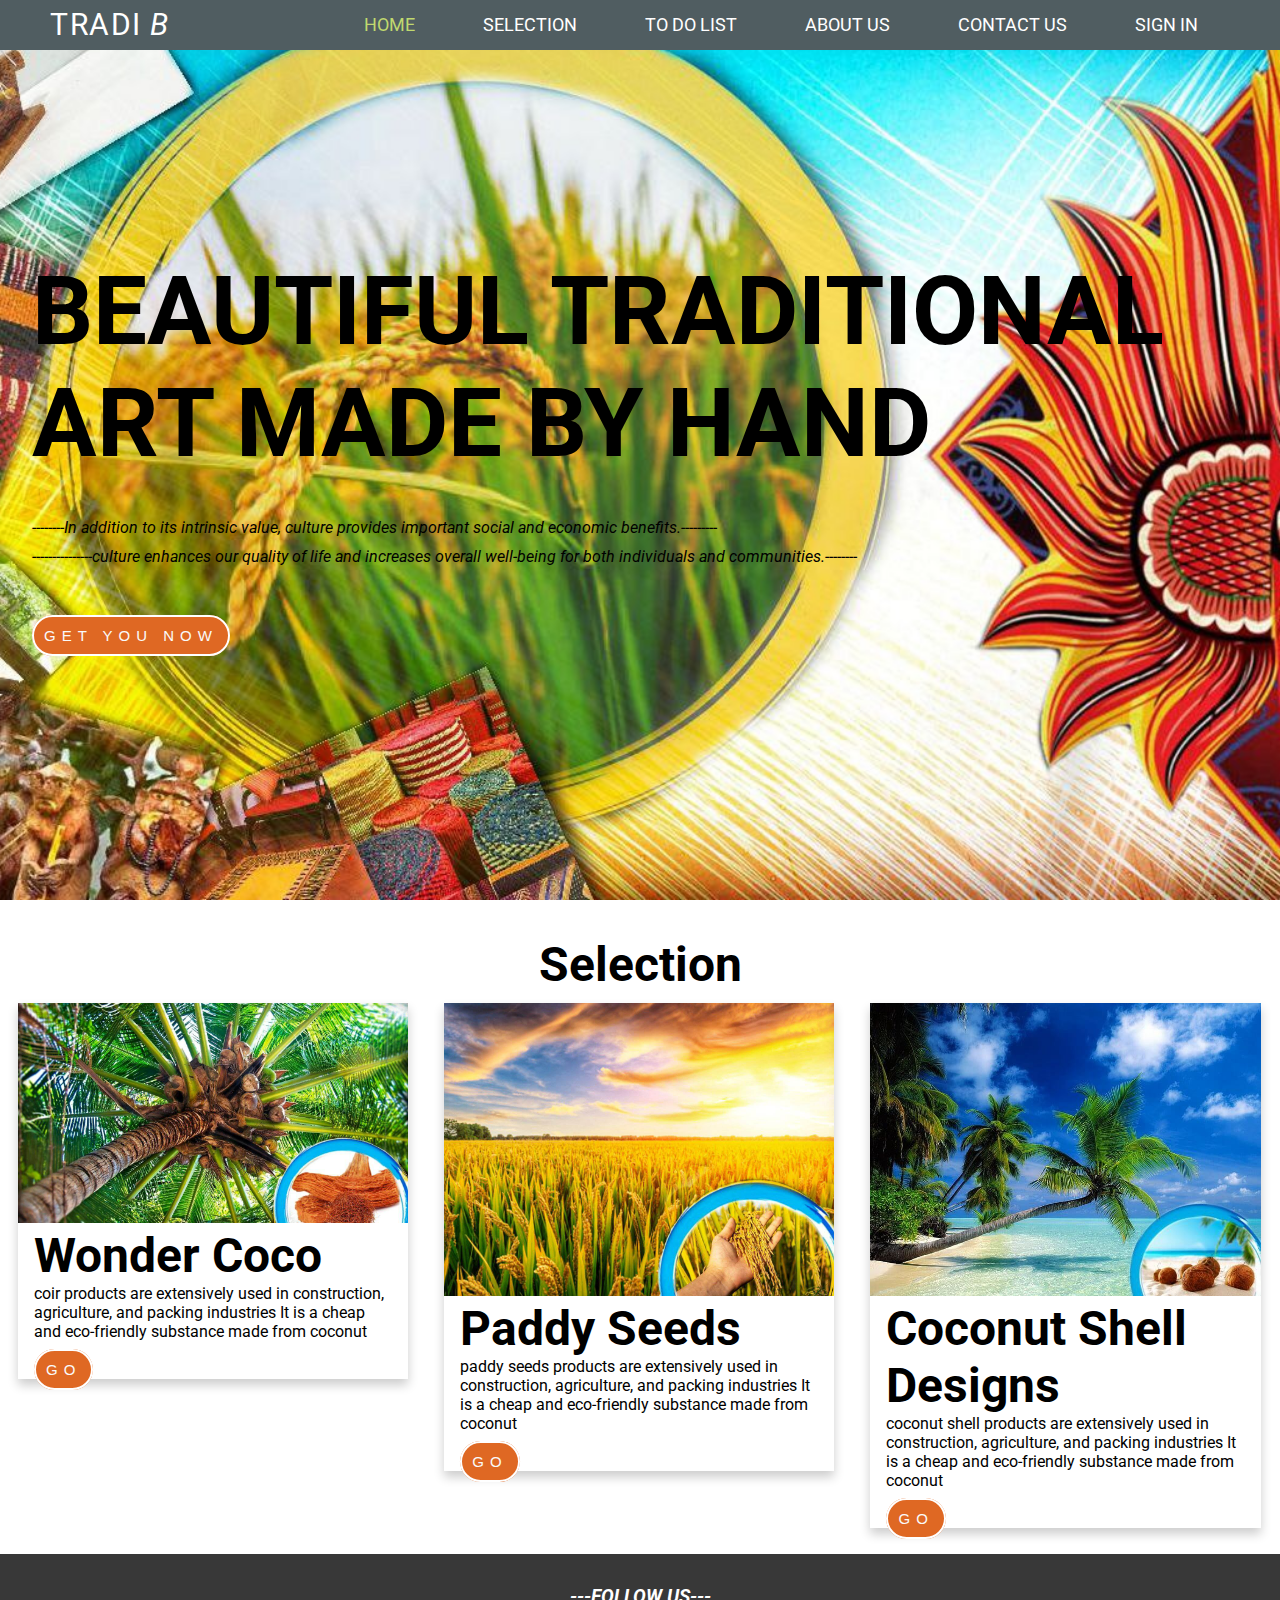
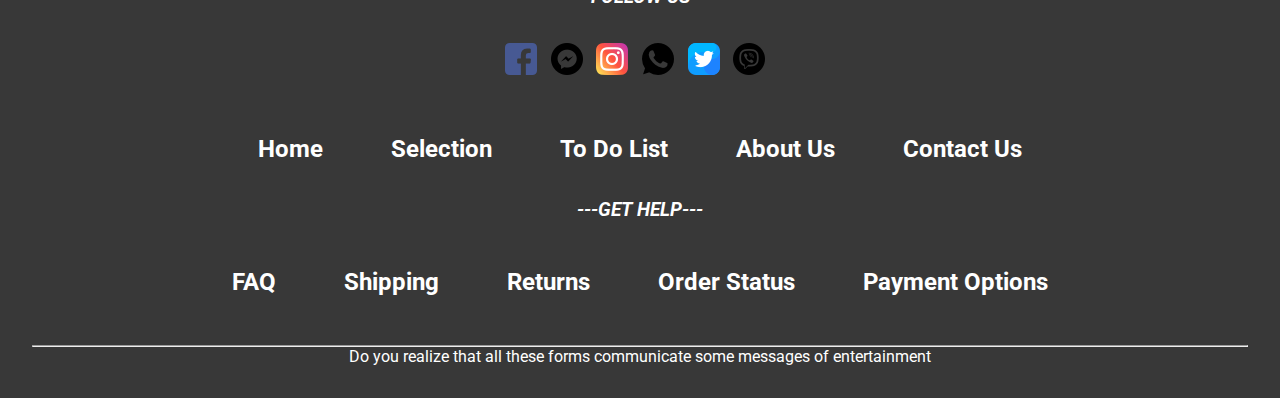
<file: index.html>
<!DOCTYPE html>
<html lang="en">
<head>
    <meta charset="UTF-8">
    <meta http-equiv="X-UA-Compatible" content="IE=edge">
    <meta name="viewport" content="width=device-width, initial-scale=1.0">
    <title>mini project</title>
    <link rel="stylesheet" href="style.css">

    
</head>
<body>
    <nav>
        <div class="logo">
            <P>TRADI  <i>B</i></P>
        </div>
        <ul>
            <li><a href="" class="active">home</a></li>
            <li><a href="">selection</a></li>
            <li><a href="">To Do List</a></li>
            <li><a href="about us.html">about us</a></li>
            <li><a href="contact.html">contact us</a></li>
            <li><a href="sign up.html">Sign in</a></li>
        </ul>
    </nav>
    
    <section class="home" id="home">
        <div class="content">
            <h3 class="he" id="he">Beautiful Traditional Art Made By Hand</h3>
            <br>
            <p class="pp"> <b> <i>--------In addition to its intrinsic value, culture provides important social and economic benefits.---------<br>  ---------------culture enhances our quality of life and increases overall well-being for both individuals and communities.--------</i></b></p>
            <br> <br>
            <a href="#" class="btn"> get you now  </a>
            </div>
            
    </section>
    <!--selection section star

    
    <section class="selection" id="selection">
        <h1 class="heading" id="heading"> <span>selection</span>your</h1>
        <div class="row">
            <div class="image">
                <img src="paddy seeds.jpg" alt="" width="200px" height="200px">
            </div>
            <div class="content"></div>
            <h2>ghjfyhtfvjhfggcdfghfg</h2>
            <p>hyugyugttffyfftyftrgffgttftefgftgtyfgetrftffgyfrtfttftftyftvbtfvtvtyfbctfevtfvttftfbetye</p>
            <p>gyfgtfbvtyfgbrfygrtfuybrvrvbygfyrfgyu</p>
            <a href="#" class="btn">lear more</a>-->
        </div>
<!--selection
        <div class="about-section">
            <h1>About Us Page</h1>
            <p>Some text about who we are and what we do.</p>
            <p>Resize the browser window to see that this page is responsive by the way.</p>
          </div> -->
          <br>
          <br>
          
          <h2 style="text-align:center">Selection</h2>
          <div class="row">
            <div class="column">
              <div class="card">
                <img src="wonder.jpg" alt="coconut coir designs" style="width:100%">
                <div class="container">
                  <h2>Wonder Coco</h2>
                  <!--<p class="title">CEO & Founder</p>-->
                  <p>coir products are extensively used in construction, agriculture, and packing industries It is a cheap and eco-friendly substance made from coconut</p>
                  <!--<p>jane@example.com</p>-->
                  <br>
                  <a href="wonder coco.html" class="btn"> Go </a>
                </div>
              </div>
            </div>
          
            <div class="column">
              <div class="card">
                <img src="paddy seeds.jpg" alt="paddy seeds" style="width:100%">
                <div class="container">
                  <h2>Paddy Seeds</h2>
                  <!--<p class="title">Art Director</p>-->
                  <p>paddy seeds products are extensively used in construction, agriculture, and packing industries It is a cheap and eco-friendly substance made from coconut</p>
                 <!-- <p>mike@example.com</p>-->
                 <br>
                 <a href="paddy.html" class="btn"> Go </a>
                </div>
              </div>
            </div>
          
            <div class="column">
              <div class="card">
                <img src="coconut shell designs.jpg" alt="coconut shell designs" style="width:100%">
                <div class="container">
                  <h2>Coconut Shell Designs</h2>
                   <!--<p class="title">Designer</p>-->
                  <p>coconut shell products are extensively used in construction, agriculture, and packing industries It is a cheap and eco-friendly substance made from coconut</p>
                   <!--<p>john@example.com</p>-->
                   <br>
                   <a href="Coconut shell.html" class="btn"> Go </a>
                </div>
              </div>
            </div>
          </div>

        <!-- footer section starts  -->

<section class="footer">
       <h3 style="color: white;"><i>---FOLLOW US---</i></h3>
  <div class="share">
      <img src="face1.png" alt=""><a href="#" ></a>
      <img src="mes.png" alt=""><a href="#" ></a>
      <img src="ins.png" alt=""><a href="#" ></a> 
      <img src="wha.png" alt=""><a href="#" ></a>
      <img src="twi.png" alt=""><a href="#" ></a>
      <img src="vib.png" alt=""><a href="#" ></a>
  </div>

  <div class="links">
     <b> <a href="index.html">Home</a>
      <a href="index.html">Selection</a>
      <a href="#">To Do List</a>
      <a href="about us.html">About Us</a>
      <a href="contact.html">Contact Us</a> </b>
      
      
  </div>
  <br> <h3 style="color: white;"><i>---GET HELP---</i></h3>

  <div class="links1">
      <b><a href="#">FAQ</a>
      <a href="#">Shipping</a>
      <a href="#">Returns</a>
      <a href="#">Order Status</a>
      <a href="#">Payment Options</a></b>
      
      
  </div>
  <hr>
  
  <p style="color: white;">Do you realize that all these forms communicate some messages of entertainment
  </p>
  
  <!--<div class="credit">created by <span>mr. web designer</span> | all rights reserved</div>-->


</section>

<!--footer section ends --> 


          
        
</body>
</html>
</file>
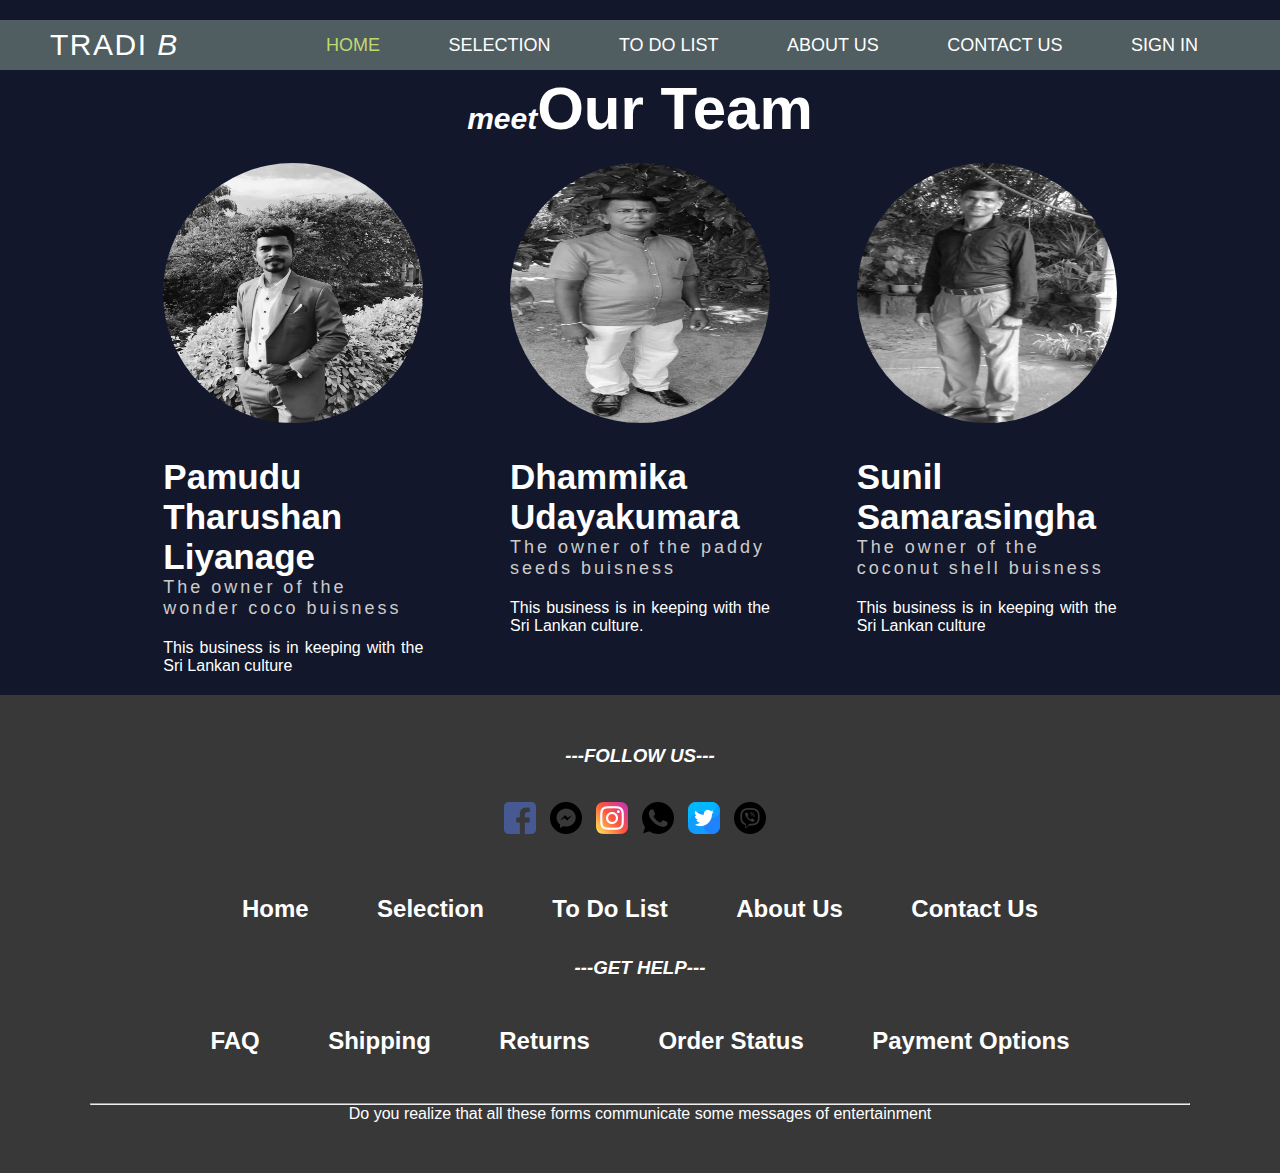
<file: about us.html>
<!DOCTYPE html>
<html lang="en">
<head>
    <meta charset="UTF-8">
    <meta http-equiv="X-UA-Compatible" content="IE=edge">
    <meta name="viewport" content="width=device-width, initial-scale=1.0">
    <title>about us</title>
    <link rel="stylesheet" href="about.css">
</head>
<body>
  <nav>
    <div class="logo">
        <P>TRADI  <i>B</i></P>
    </div>
    <ul>
        <li><a href="index.html" class="active">home</a></li>
        <li><a href="index.html">selection</a></li>
        <li><a href="">To Do List</a></li>
        <li><a href="about us.html">about us</a></li>
        <li><a href="contact.html">contact us</a></li>
        <li><a href="sign in.html">sign in</a></li>
    </ul>
</nav>
    <div class="container">
      <br><br><br>
        <h1 class="heading"><span>meet</span>Our Team</h1>
    
        <div class="profiles">
          <div class="profile">
            <img src="w1.jpg" class="profile-img">
    
            <h3 class="user-name">Pamudu Tharushan Liyanage</h3>
            <h5>The owner of the wonder coco buisness</h5>
            <p>This business is in keeping with the Sri Lankan culture</p>
          </div>
          <div class="profile">
            <img src="p1.jpeg" class="profile-img">
    
            <h3 class="user-name">Dhammika Udayakumara</h3>
            <h5>The owner of the paddy seeds buisness</h5>
            <p>This business is in keeping with the Sri Lankan culture.</p>
          </div>
          <div class="profile">
            <img src="s1.jpg" class="profile-img">
    
            <h3 class="user-name">Sunil Samarasingha</h3>
            <h5>The owner of the coconut shell buisness</h5>
            <p>This business is in keeping with the Sri Lankan culture</p>
          </div>
        </div>
      </div>

      <!-- footer section starts  -->

<section class="footer">
    <br>
    <h3 style="color: white;"><i>---FOLLOW US---</i></h3>
<div class="share">
   <img src="face1.png" alt=""><a href="#" ></a>
   <img src="mes.png" alt=""><a href="#" ></a>
   <img src="ins.png" alt=""><a href="#" ></a> 
   <img src="wha.png" alt=""><a href="#" ></a>
   <img src="twi.png" alt=""><a href="#" ></a>
   <img src="vib.png" alt=""><a href="#" ></a>
</div>

<div class="links">
  <b> <a href="#">Home</a>
   <a href="#">Selection</a>
   <a href="#">To Do List</a>
   <a href="#">About Us</a>
   <a href="contact.html">Contact Us</a> </b>
   
   
</div>
<br> <h3 style="color: white;"><i>---GET HELP---</i></h3>

<div class="links1">
   <b><a href="#">FAQ</a>
   <a href="#">Shipping</a>
   <a href="#">Returns</a>
   <a href="#">Order Status</a>
   <a href="#">Payment Options</a></b>
   
   
</div>
<hr>

<p style="color: white;">Do you realize that all these forms communicate some messages of entertainment
</p>
<br>

<!--<div class="credit">created by <span>mr. web designer</span> | all rights reserved</div>-->


</section>

<!--footer section ends --> 
</body>
</html>
</file>
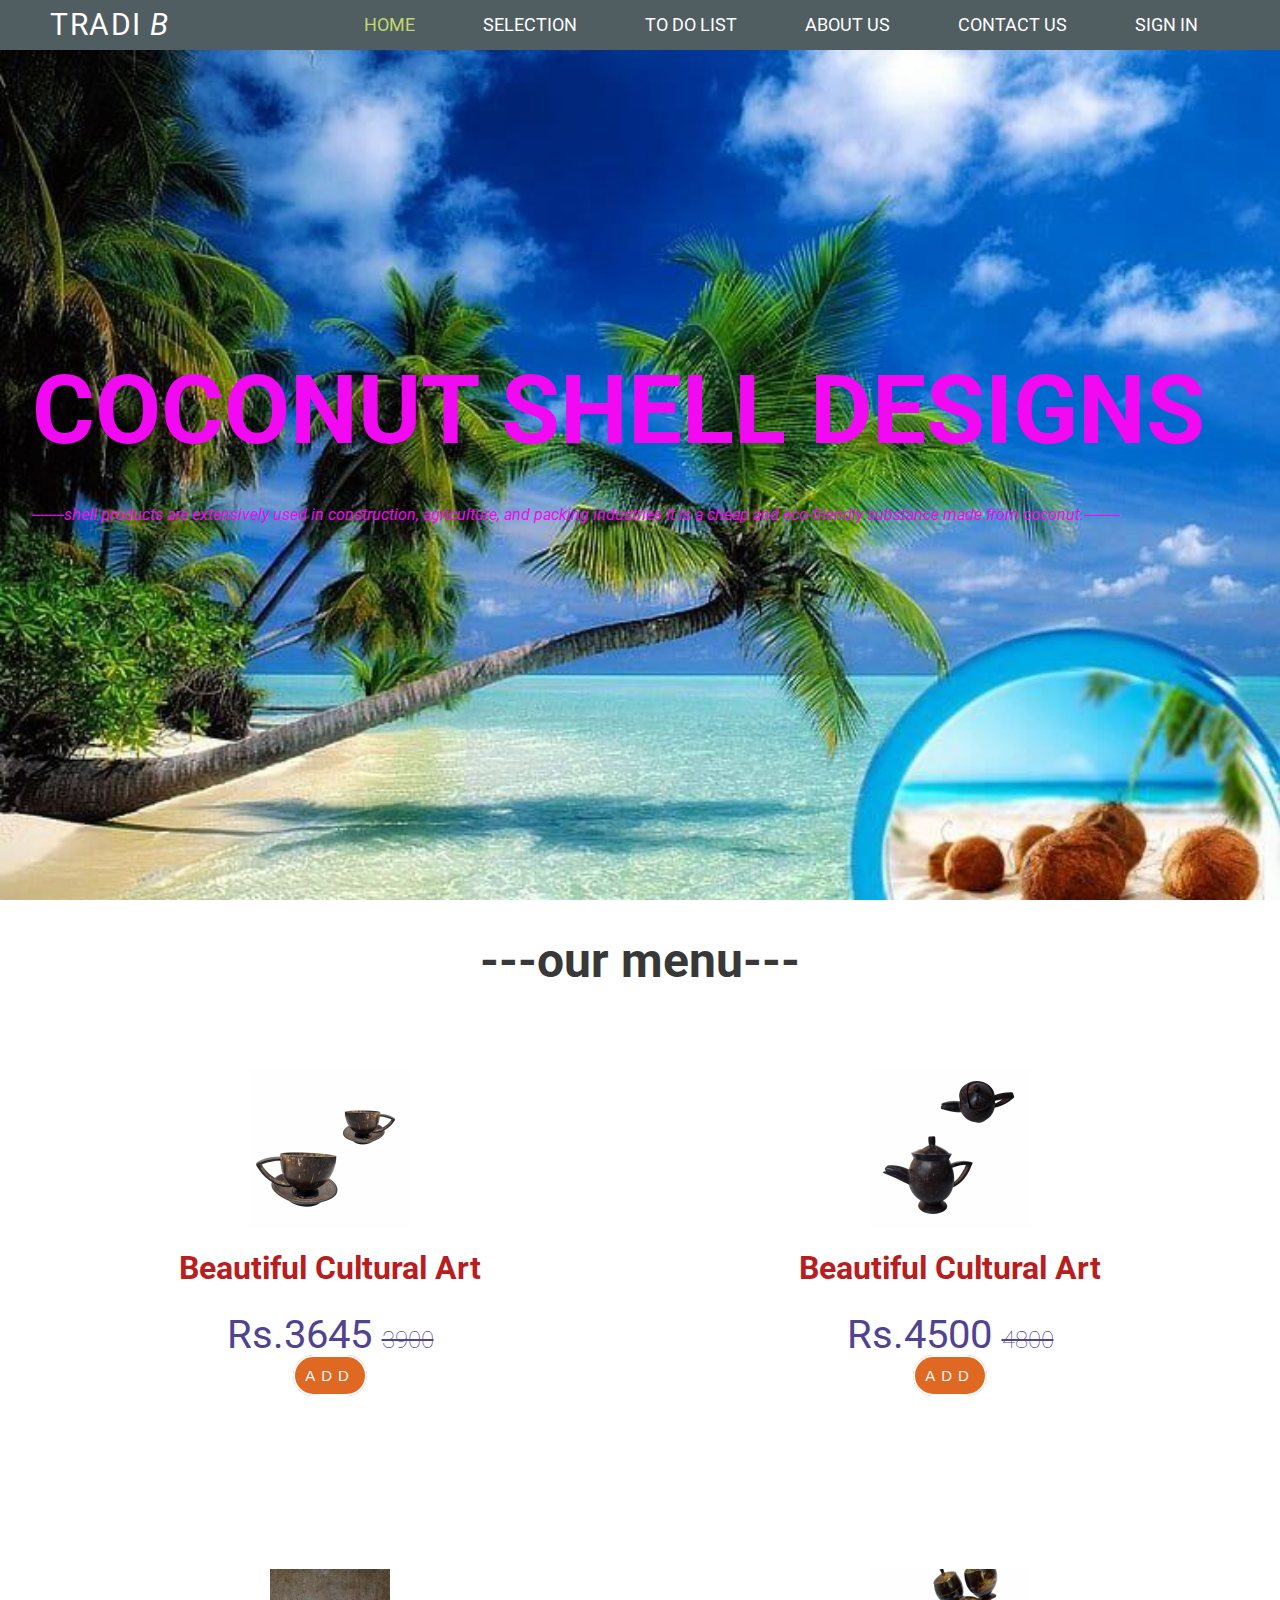
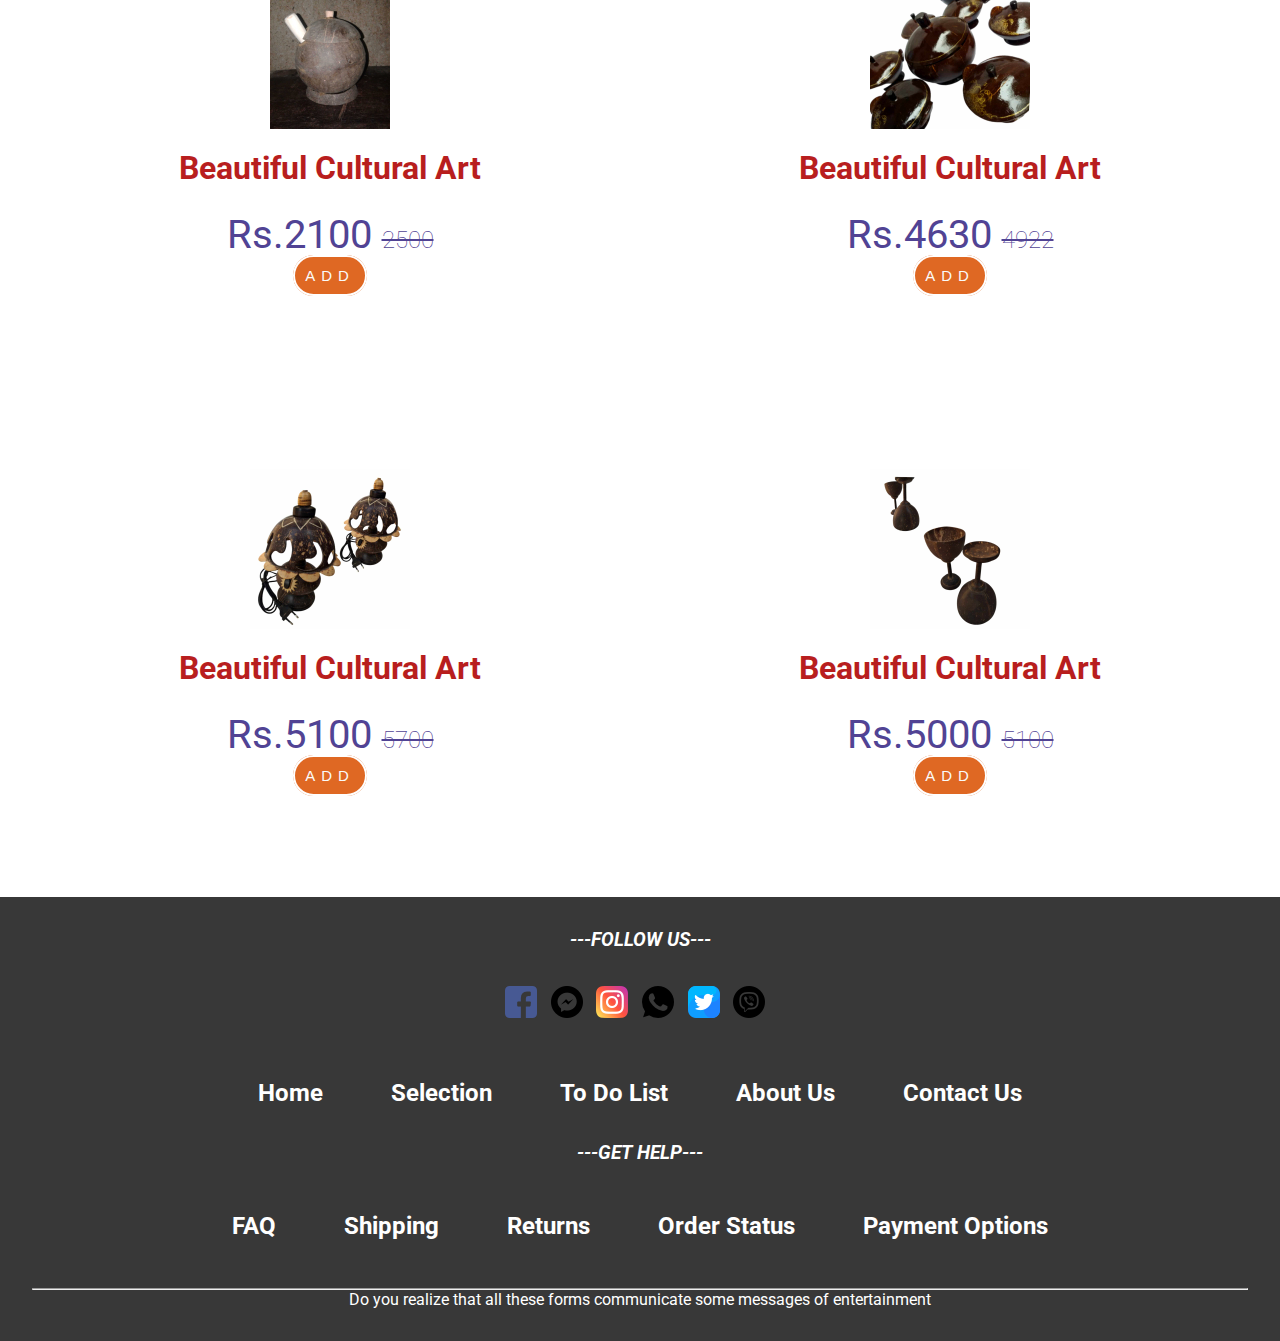
<file: Coconut shell.html>
<!DOCTYPE html>
<html lang="en">
<head>
    <meta charset="UTF-8">
    <meta http-equiv="X-UA-Compatible" content="IE=edge">
    <meta name="viewport" content="width=device-width, initial-scale=1.0">
    <title>Document</title>
    <link rel="stylesheet" href="coconut shell.css">
</head>
<body>
    <nav>
        <div class="logo">
            <P>TRADI  <i>B</i></P>
        </div>
        <ul>
            <li><a href="index.html" class="active">home</a></li>
            <li><a href="index.html">selection</a></li>
            <li><a href="">To Do List</a></li>
            <li><a href="about us.html">about us</a></li>
            <li><a href="contact.html">contact us</a></li>
            <li><a href="sign in.html">sign in</a></li>
        </ul>
    </nav>

    <section class="home" id="home">
        <div class="content">
            <h3 class="he" id="he">Coconut Shell Designs</h3>
            <br>
            <p class="pp"> <b> <i>--------shell products are extensively used in construction, agriculture, and packing industries It is a cheap and eco-friendly substance made from coconut.---------<br>  </i></b></p>
            
            
            </div>
            
    </section>
    <section class="menu" id="menu">

        <h1 class="heading">---our <span>menu---</span> </h1>
    
        <div class="box-container">
    
            <div class="box">
                <img src="2 (1).jpg" alt="">
                <h3>Beautiful Cultural Art</h3>
                <div class="price">Rs.3645 <span>3900</span></div>
                <a href="#" class="btn">add </a>
            </div>
    
            <div class="box">
                <img src="2 (2).jpg" alt="">
                <h3>Beautiful Cultural Art</h3>
                <div class="price">Rs.4500 <span>4800</span></div>
                <a href="#" class="btn">add </a>
            </div>
    
            <div class="box">
                <img src="2 (3).jpg" alt="">
                <h3>Beautiful Cultural Art</h3>
                <div class="price">Rs.2100 <span>2500</span></div>
                <a href="#" class="btn">add </a>
            </div>
    
            <div class="box">
                <img src="2 (4).jpg" alt="">
                <h3>Beautiful Cultural Art</h3>
                <div class="price">Rs.4630 <span>4922</span></div>
                <a href="#" class="btn">add</a>
            </div>
    
            <div class="box">
                <img src="2(5).jpg" alt="">
                <h3>Beautiful Cultural Art</h3>
                <div class="price">Rs.5100 <span>5700</span></div>
                <a href="#" class="btn">add </a>
            </div>
    
            <div class="box">
                <img src="2 (6).jpg" alt="">
                <h3>Beautiful Cultural Art</h3>
                <div class="price">Rs.5000 <span>5100</span></div>
                <a href="#" class="btn">add </a>
            </div>
    
        </div>
    
    </section>

    <section class="footer">
        <h3 style="color: white;"><i>---FOLLOW US---</i></h3>
   <div class="share">
       <img src="face1.png" alt=""><a href="#" ></a>
       <img src="mes.png" alt=""><a href="#" ></a>
       <img src="ins.png" alt=""><a href="#" ></a> 
       <img src="wha.png" alt=""><a href="#" ></a>
       <img src="twi.png" alt=""><a href="#" ></a>
       <img src="vib.png" alt=""><a href="#" ></a>
   </div>
 
   <div class="links">
      <b> <a href="index.html">Home</a>
       <a href="index.html">Selection</a>
       <a href="#">To Do List</a>
       <a href="about us.html">About Us</a>
       <a href="contact.html">Contact Us</a> </b>
       
       
   </div>
   <br> <h3 style="color: white;"><i>---GET HELP---</i></h3>
 
   <div class="links1">
       <b><a href="#">FAQ</a>
       <a href="#">Shipping</a>
       <a href="#">Returns</a>
       <a href="#">Order Status</a>
       <a href="#">Payment Options</a></b>
       
       
   </div>
   <hr>
   
   <p style="color: white;">Do you realize that all these forms communicate some messages of entertainment
   </p>
   
   <!--<div class="credit">created by <span>mr. web designer</span> | all rights reserved</div>-->
 
 
 </section>
    
</body>
</html>
</file>
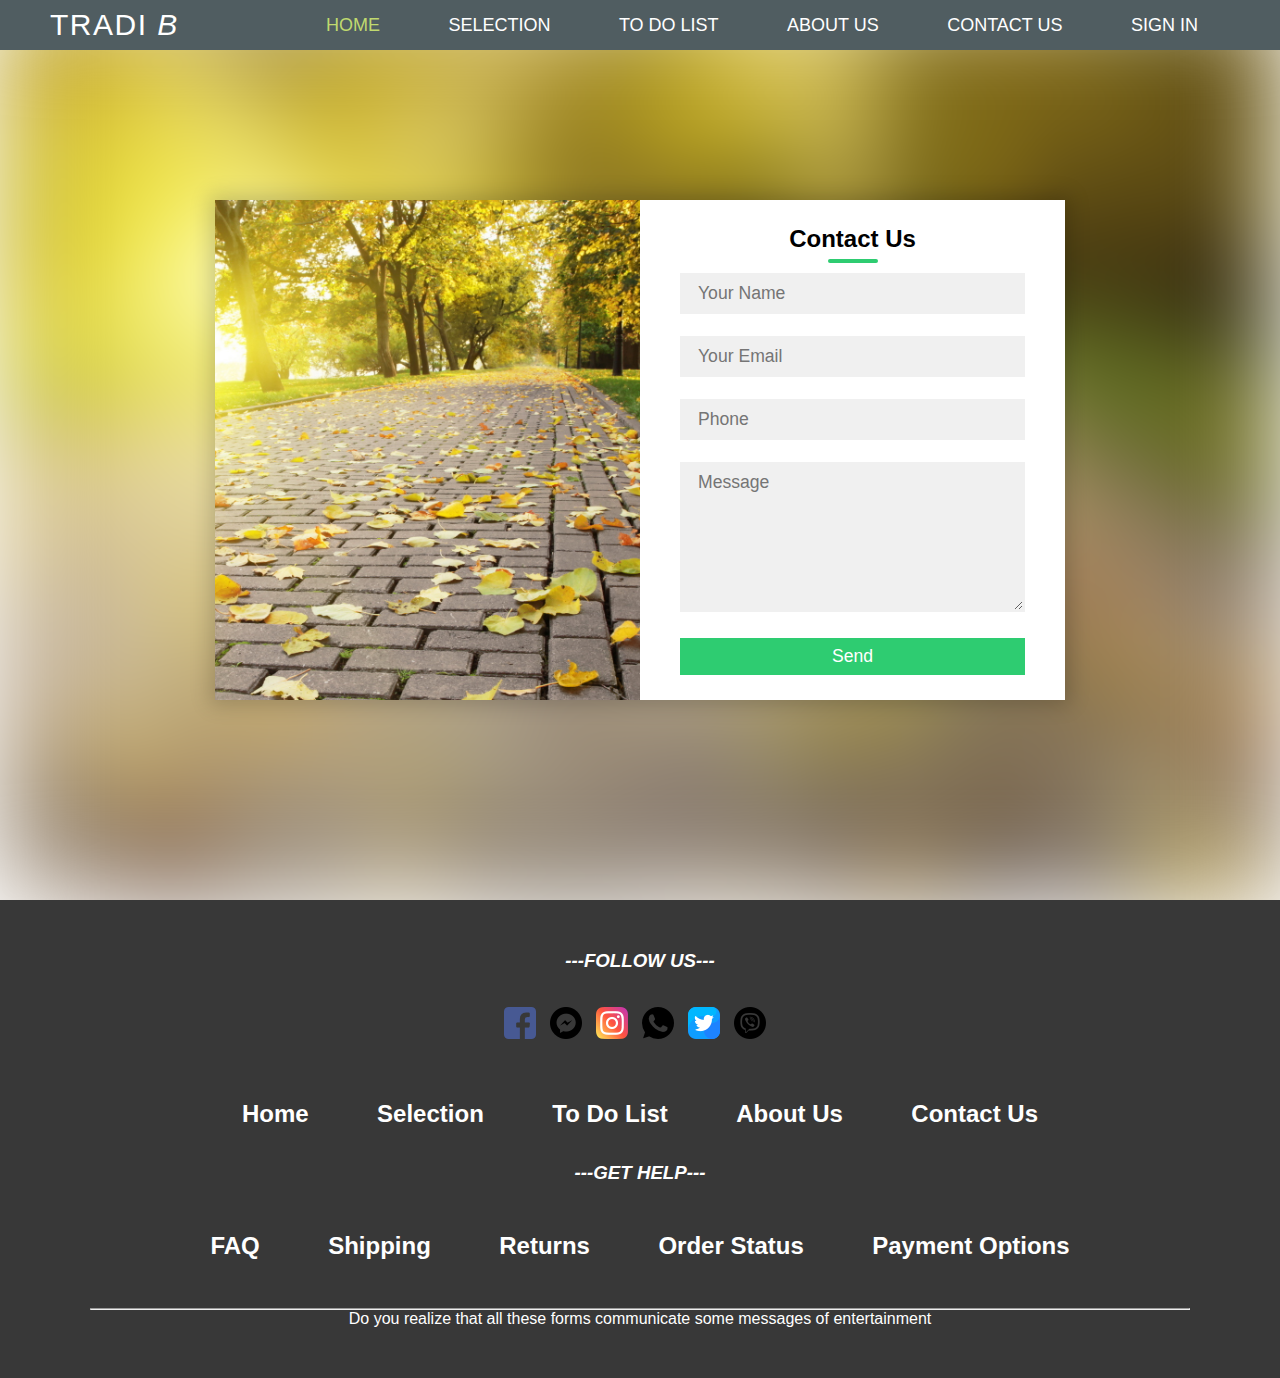
<file: contact.html>
<!DOCTYPE html>
<html lang="en">
<head>
    <meta charset="UTF-8">
    <meta http-equiv="X-UA-Compatible" content="IE=edge">
    <meta name="viewport" content="width=device-width, initial-scale=1.0">
    <title>contact</title>
    <link rel="stylesheet" href="cotact.css">
</head>
<body>
	<nav>
        <div class="logo">
            <P>TRADI  <i>B</i></P>
        </div>
        <ul>
            <li><a href="index.html" class="active">home</a></li>
            <li><a href="index.html">selection</a></li>
            <li><a href="">To Do List</a></li>
            <li><a href="about us.html">about us</a></li>
            <li><a href="contact.html">contact us</a></li>
            <li><a href="sign in.html">sign in</a></li>
        </ul>
    </nav>
    <div class="container">
		<div class="contact-box">
			<div class="left"></div>
			<div class="right">
				<h2>Contact Us</h2>
				<input type="text" class="field" placeholder="Your Name">
				<input type="text" class="field" placeholder="Your Email">
				<input type="text" class="field" placeholder="Phone">
				<textarea placeholder="Message" class="field"></textarea>
				<button class="btn">Send</button>
			</div>
		</div>
	</div>
	<section class="footer">
		<br>
		<h3 style="color: white;"><i>---FOLLOW US---</i></h3>
   <div class="share">
	   <img src="face1.png" alt=""><a href="#" ></a>
	   <img src="mes.png" alt=""><a href="#" ></a>
	   <img src="ins.png" alt=""><a href="#" ></a> 
	   <img src="wha.png" alt=""><a href="#" ></a>
	   <img src="twi.png" alt=""><a href="#" ></a>
	   <img src="vib.png" alt=""><a href="#" ></a>
   </div>
 
   <div class="links">
	  <b> <a href="index.html">Home</a>
	   <a href="index.html">Selection</a>
	   <a href="#">To Do List</a>
	   <a href="about us.html">About Us</a>
	   <a href="contact.html">Contact Us</a> </b>
	   
	   
   </div>
   <br> <h3 style="color: white;"><i>---GET HELP---</i></h3>
 
   <div class="links1">
	   <b><a href="#">FAQ</a>
	   <a href="#">Shipping</a>
	   <a href="#">Returns</a>
	   <a href="#">Order Status</a>
	   <a href="#">Payment Options</a></b>
	   
	   
   </div>
   <hr>
   
   <p style="color: white;">Do you realize that all these forms communicate some messages of entertainment
   </p>
   <br>
   <!--<div class="credit">created by <span>mr. web designer</span> | all rights reserved</div>-->
 
 
 </section>
</body>
</html>
</file>
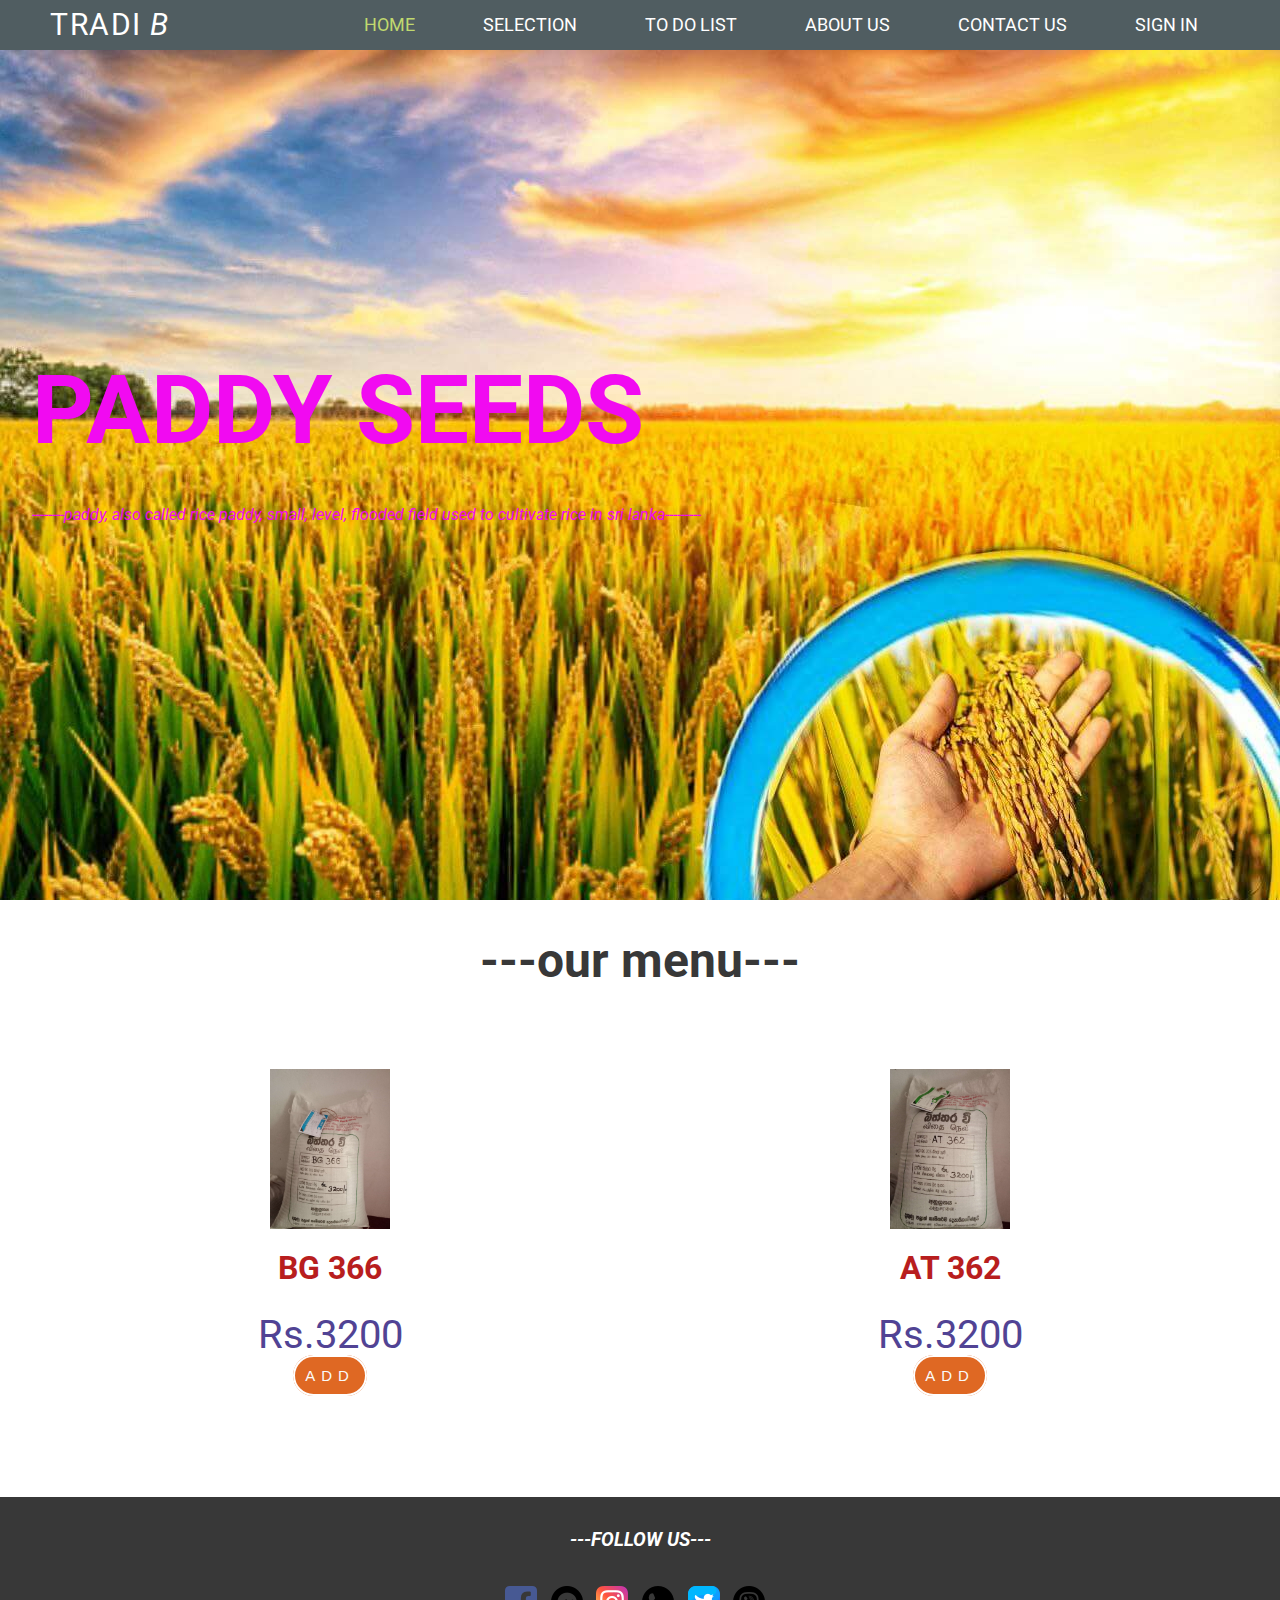
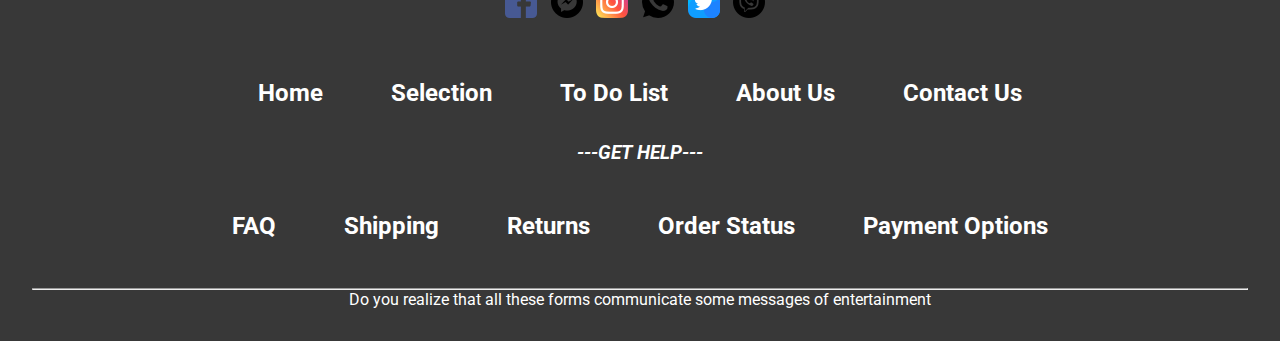
<file: paddy.html>
<!DOCTYPE html>
<html lang="en">
<head>
    <meta charset="UTF-8">
    <meta http-equiv="X-UA-Compatible" content="IE=edge">
    <meta name="viewport" content="width=device-width, initial-scale=1.0">
    <title>Paddy Seeds</title>
    <link rel="stylesheet" href="paddy.css">
</head>
<body>
    <nav>
        <div class="logo">
            <P>TRADI  <i>B</i></P>
        </div>
        <ul>
            <li><a href="index.html" class="active">home</a></li>
            <li><a href="index.html">selection</a></li>
            <li><a href="">To Do List</a></li>
            <li><a href="about us.html">about us</a></li>
            <li><a href="contact.html">contact us</a></li>
            <li><a href="sign in.html">sign in</a></li>
        </ul>
    </nav>

    <section class="home" id="home">
        <div class="content">
            <h3 class="he" id="he">Paddy Seeds</h3>
            <br>
            <p class="pp"> <b> <i>--------paddy, also called rice paddy, small, level, flooded field used to cultivate rice in sri lanka---------<br>  </i></b></p>
            
            
            </div>
            
    </section>
    <section class="menu" id="menu">

        <h1 class="heading">---our <span>menu---</span> </h1>
    
        <div class="box-container">
    
            <div class="box">
                <img src="v1.jpg" alt="">
                <h3>BG 366</h3>
                <div class="price">Rs.3200 <span></span></div>
                <a href="#" class="btn">add </a>
            </div>
    
            <div class="box">
                <img src="v2.jpg" alt="">
                <h3>AT 362</h3>
                <div class="price">Rs.3200 <span></span></div>
                <a href="#" class="btn">add </a>
            </div>
    
            
    
    
    </section>

    <section class="footer">
        <h3 style="color: white;"><i>---FOLLOW US---</i></h3>
   <div class="share">
       <img src="face1.png" alt=""><a href="#" ></a>
       <img src="mes.png" alt=""><a href="#" ></a>
       <img src="ins.png" alt=""><a href="#" ></a> 
       <img src="wha.png" alt=""><a href="#" ></a>
       <img src="twi.png" alt=""><a href="#" ></a>
       <img src="vib.png" alt=""><a href="#" ></a>
   </div>
 
   <div class="links">
      <b> <a href="index.html">Home</a>
       <a href="index.html">Selection</a>
       <a href="#">To Do List</a>
       <a href="about us.html">About Us</a>
       <a href="contact.html">Contact Us</a> </b>
       
       
   </div>
   <br> <h3 style="color: white;"><i>---GET HELP---</i></h3>
 
   <div class="links1">
       <b><a href="#">FAQ</a>
       <a href="#">Shipping</a>
       <a href="#">Returns</a>
       <a href="#">Order Status</a>
       <a href="#">Payment Options</a></b>
       
       
   </div>
   <hr>
   
   <p style="color: white;">Do you realize that all these forms communicate some messages of entertainment
   </p>
   
   <!--<div class="credit">created by <span>mr. web designer</span> | all rights reserved</div>-->
 
 
 </section>
</body>
</html>
</file>
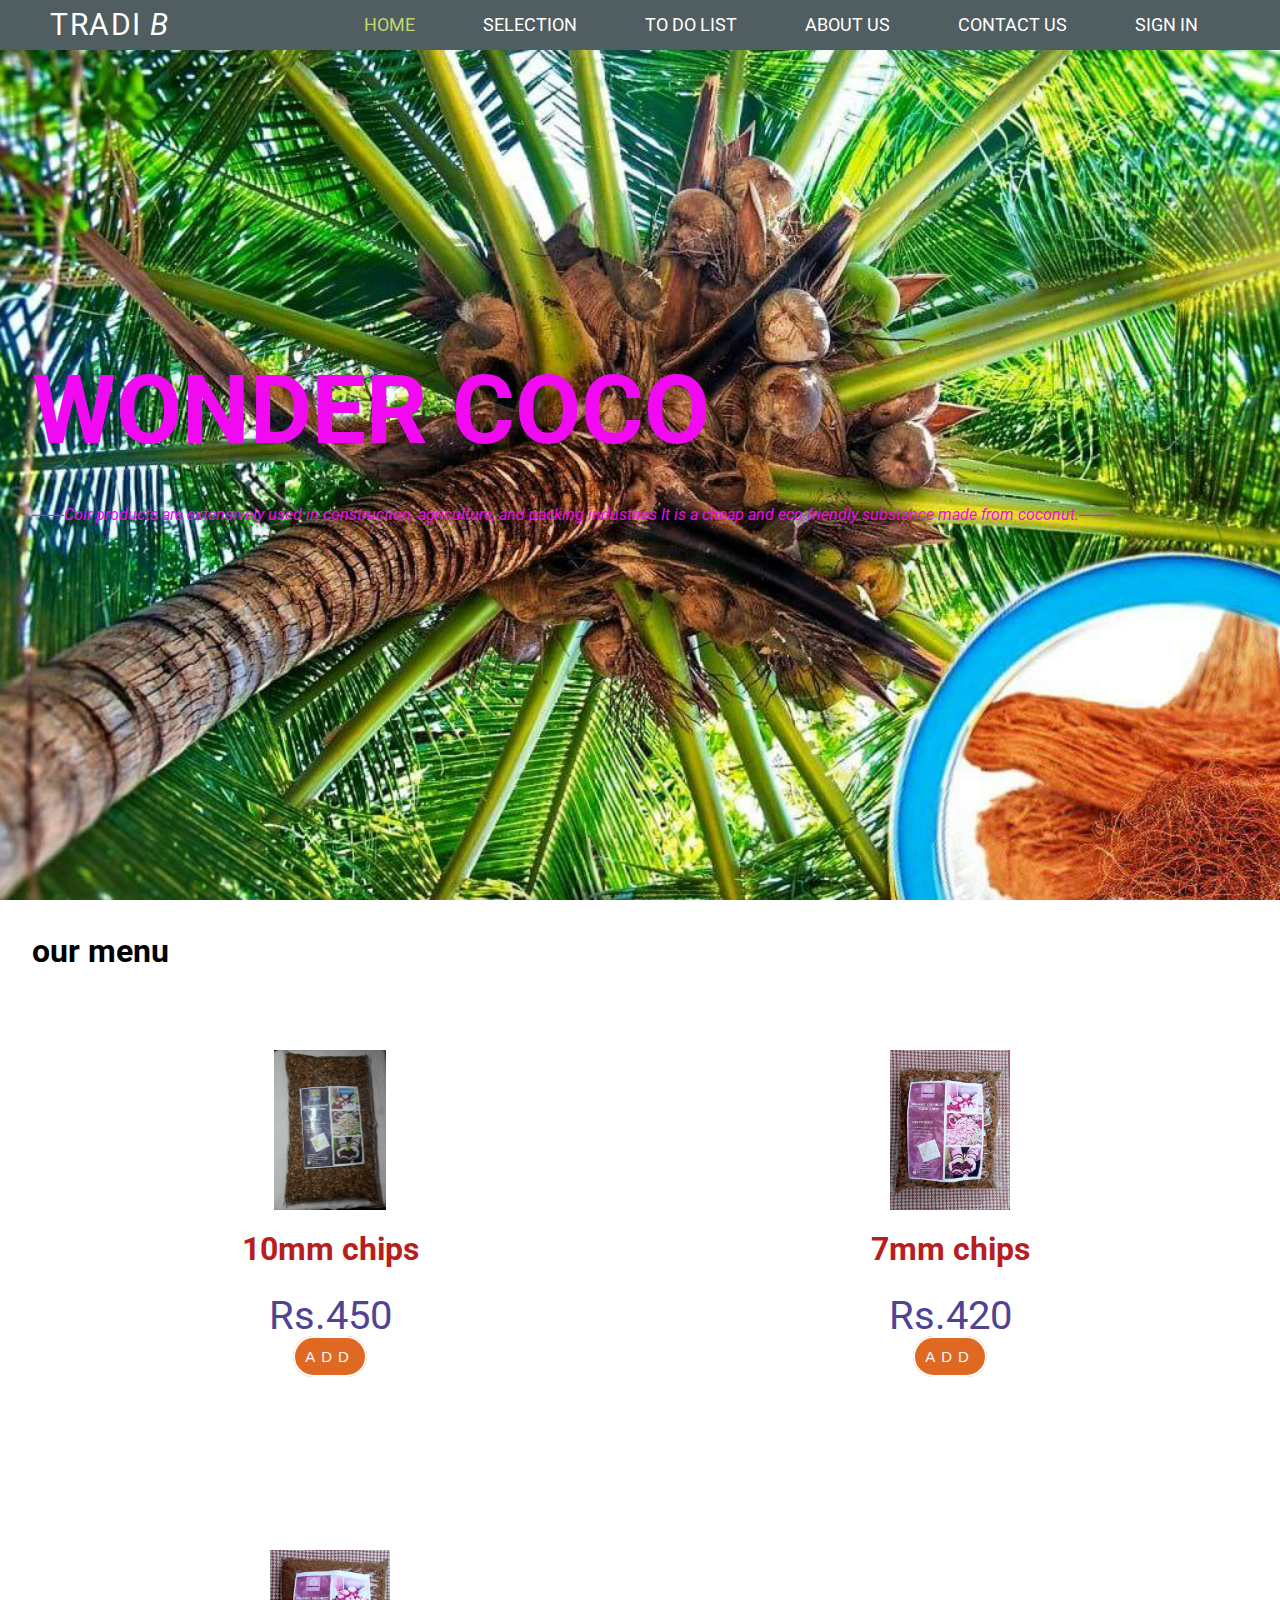
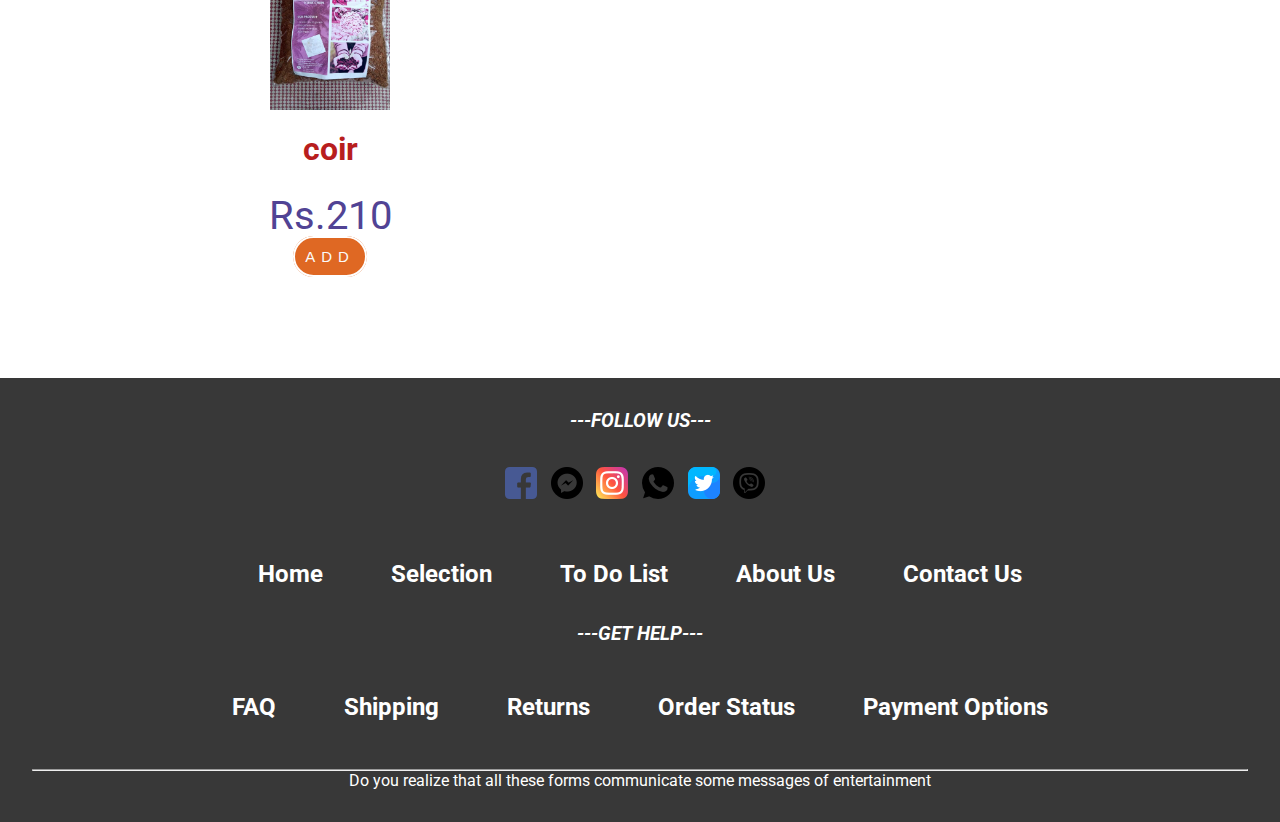
<file: wonder coco.html>
<!DOCTYPE html>
<html lang="en">
<head>
    <meta charset="UTF-8">
    <meta http-equiv="X-UA-Compatible" content="IE=edge">
    <meta name="viewport" content="width=device-width, initial-scale=1.0">
    <title>Document</title>
    <link rel="stylesheet" href="wonder coco.css">
</head>
<body>
    <nav>
        <div class="logo">
            <P>TRADI  <i>B</i></P>
        </div>
        <ul>
            <li><a href="index.html" class="active">home</a></li>
            <li><a href="index.html">selection</a></li>
            <li><a href="">To Do List</a></li>
            <li><a href="about us.html">about us</a></li>
            <li><a href="contact.html">contact us</a></li>
            <li><a href="sign in.html">sign in</a></li>
        </ul>
    </nav>

    <section class="home" id="home">
        <div class="content">
            <h3 class="he" id="he">Wonder coco</h3>
            <br>
            <p class="pp"> <b> <i>--------Coir products are extensively used in construction, agriculture, and packing industries It is a cheap and eco-friendly substance made from coconut.---------<br>  </i></b></p>
            
            
            </div>
            
    </section>
    <section class="menu" id="menu">

        <h1 class="heading"> our <span>menu</span> </h1>
    
        <div class="box-container">
    
            <div class="box">
                <img src="co1.jpg" alt="">
                <h3>10mm chips </h3>
                <div class="price">Rs.450<span></span></div>
                <a href="#" class="btn">add </a>
            </div>
    
            <div class="box">
                <img src="co2.jpg" alt="">
                <h3>7mm chips</h3>
                <div class="price">Rs.420 <span></span></div>
                <a href="#" class="btn">add </a>
            </div>
    
            <div class="box">
                <img src="co3.jpg" alt="">
                <h3>coir</h3>
                <div class="price">Rs.210 <span></span></div>
                <a href="#" class="btn">add </a>
            </div>
    
            
    
        </div>
    
    </section>

    <section class="footer">
        <h3 style="color: white;"><i>---FOLLOW US---</i></h3>
   <div class="share">
       <img src="face1.png" alt=""><a href="#" ></a>
       <img src="mes.png" alt=""><a href="#" ></a>
       <img src="ins.png" alt=""><a href="#" ></a> 
       <img src="wha.png" alt=""><a href="#" ></a>
       <img src="twi.png" alt=""><a href="#" ></a>
       <img src="vib.png" alt=""><a href="#" ></a>
   </div>
 
   <div class="links">
      <b> <a href="index.html">Home</a>
       <a href="index.html">Selection</a>
       <a href="#">To Do List</a>
       <a href="about us.html">About Us</a>
       <a href="contact.html">Contact Us</a> </b>
       
       
   </div>
   <br> <h3 style="color: white;"><i>---GET HELP---</i></h3>
 
   <div class="links1">
       <b><a href="#">FAQ</a>
       <a href="#">Shipping</a>
       <a href="#">Returns</a>
       <a href="#">Order Status</a>
       <a href="#">Payment Options</a></b>
       
       
   </div>
   <hr>
   
   <p style="color: white;">Do you realize that all these forms communicate some messages of entertainment
   </p>
   
   <!--<div class="credit">created by <span>mr. web designer</span> | all rights reserved</div>-->
 
 
 </section>
    
</body>
</html>
</file>
<file: style.css>
@import url('https://fonts.googleapis.com/css2?family=Roboto:wght@300;400;500&display=swap');
   *{ margin: 0px;
    padding: 0px;
    box-sizing: border-box ;
    font-family: 'Roboto', sans-serif;

}
nav{
    width: 100%;
    height: 50px;
    background-color: #505d61;
    line-height: 50px;
    padding: 0px 50px;
    position: fixed;
    z-index: 1;
}
section{
    padding: 2rem 7%;


}
nav .logo{
    font-size: 30px;
    font-size: bold;
    letter-spacing: 1.5px;
}
nav .logo p{
    float: left;
    color: #fff;
    text-transform: uppercase;
}
nav ul{
    float: right;
}
nav ul li {
    display: inline-block;
    list-style: none;
}
nav ul li a{
    color: #fff;
    text-decoration: none;
    font-size: 18px;
    text-transform: uppercase;
    padding: 0px 32px;
}
nav ul li a:hover{
    color: #c0d96f;

}
nav ul li .active {
    color: #c0d96f;
}

.image img{
    width: 100%;
    height: 0pc auto;
    opacity: 0.80;
}

/*.image {
     background-image: url(/yaka.jpeg.jpeg); 
    background-size: cover;
    position: absolute;
    width: 100%;
    height: 100vh;
} */

.home{
    min-height: 100vh;
    display: flex;
    align-items: center;
    background: url(yaka.jpeg) no-repeat;
    background-size: cover;
    background-position: center;

}

section{
    padding: 2rem ;
}
content{
    max-width: 60rem;
}
 .he{
    font-size:6rem;
    text-transform: uppercase;
    color: black;
}
 .pp{
    font-size: 1rem;
    font-weight: lighter;
    line-height: 1.8;
    padding: 1rem 0;
    color: black;
}
h2{
    font-size:3rem;
}




.btn{
    position: relative;
    text-align: center;
    width: 100px;
    padding: 10px;
    font-size: 15px;
    color: rgb(250, 250, 250);
    font-family: Arial, Helvetica, sans-serif ;
    font-weight: 50;
    border: 2px solid rgb(255, 255, 255);
    text-transform: uppercase;
    letter-spacing: 6px;
    cursor: pointer;
    border-radius: 100px;
    transition: 1.5s;
    background-color: rgb(223, 104, 35);
    text-decoration: none;
     

}
/*.btn:hover{
    box-shadow: 0 5px 50px 0 rgb(223, 104, 35),0 5px 50px 0 rgb(223, 104, 35),
                0 5px 50px 0 rgb(223, 104, 35) inset,0 5px 50px 0 rgb(223, 104, 35);
    text-shadow: 0 0 5px rgb(223, 104, 35),
                 0 0 5px rgb(223, 104, 35);           

}*/

/*.selection.box-container{
  display: grid;
  grid-template-columns: repeat(auto-fit,minmax(30rem,1ft));
  gap: 1.5rem;
  }
.selection.box-container.box{
      padding: 5rem;
      text-align: center;
      border:var(--border);
  }
  .selection.box-container.box img {
      height: 10rem;
  }
.heading{
    text-align: center;
}
.im2{
    
}
.ie{
    width: 200px;
    height: 200px;
}*/
body {
    font-family: Arial, Helvetica, sans-serif;
    margin: 0;
    
  }
  
  html {
    box-sizing: border-box;
  }
  
  *, *:before, *:after {
    box-sizing: inherit;
  }
  
  .column {
    float: left;
    width: 33.3%;
    margin-bottom: 16px;
    padding: 0 8px;
  }
  
  .card {
    box-shadow: 0 6px 10px 0 rgba(0, 0, 0, 0.2);
    margin: 10px;
  }
  
 /* .about-section {
    padding: 50px;
    text-align: center;
    background-color: #474e5d;
    color: white;
  }*/
  
  .container {
    padding: 0 16px;
  }
  
  .container::after, .row::after {
    content: "";
    clear: both;
    display: table;
  }
  
  /*.title {
    color: grey;
  }*/
  
  .button {
    border: none;
    outline: 0;
    display: inline-block;
    padding: 8px;
    color: white;
    background-color: #000;
    text-align: center;
    cursor: pointer;
    width: 100%;
  }
  
  .button:hover {
    background-color: #555;
  }
  
  @media screen and (max-width: 650px) {
    .column {
      width: 100%;
      display: block;
    }
  }

  .footer{
    background:var(--black);
    text-align: center;
    background-color: #383838;
  
}

.footer .share{
    padding:1rem 0;
}

.footer .share a{
    height: 5rem;
    width: 5rem;
    line-height: 5rem;
    font-size: 2rem;
    color:white;
    border:var(--border);
    margin:.3rem;
    border-radius: 50%;
}

.footer .share a:hover{
    background-color: var(--main-color);
}

.footer .links{
    display: flex;
    justify-content: center;
    flex-wrap: wrap;
    padding:1rem 0;
    gap:2rem;
    
}

.footer .links a{
    padding:.7rem 2rem;
    color:white;
    border:var(--border);
    font-size: 1.5rem;
    text-decoration: none;
}

.footer .links a:hover{
    background:var(--main-color);
}

/*.footer .credit{
    font-size: 2rem;
    color:rgb(8, 8, 8);
    font-weight: lighter;
    padding:1.5rem;
}

.footer .credit span{
    color:var(--main-color);
}*/
.footer .links1{
  display: flex;
  justify-content: center;
  flex-wrap: wrap;
  padding:3rem 0;
  gap:2rem;
}

.footer .links1 a{
  padding:.7rem 2rem;
  color:white;
  border:var(--border);
  font-size: 1.5rem;
  text-decoration: none;
}

.footer .links1 a:hover{
  background:var(--main-color);
}
</file>
<file: about.css>
@import url("https://fonts.googleapis.com/css?family=Poppins&display=swap");
*{ margin: 0px;
  padding: 0px;
  box-sizing: border-box ;
  font-family: 'Roboto', sans-serif;

}
nav{
  width: 100%;
  height: 50px;
  background-color: #505d61;
  line-height: 50px;
  padding: 0px 50px;
  position: fixed;
  z-index: 1;
}
section{
  padding: 2rem 7%;


}
nav .logo{
  font-size: 30px;
  font-size: bold;
  letter-spacing: 1.5px;
}
nav .logo p{
  float: left;
  color: #fff;
  text-transform: uppercase;
}
nav ul{
  float: right;
}
nav ul li {
  display: inline-block;
  list-style: none;
}
nav ul li a{
  color: #fff;
  text-decoration: none;
  font-size: 18px;
  text-transform: uppercase;
  padding: 0px 32px;
}
nav ul li a:hover{
  color: #c0d96f;

}
nav ul li .active {
  color: #c0d96f;
}

* {
  padding: 0;
  margin: 0;
}

body {
  background-color: #12172b;
  font-family: "Poppins", sans-serif;
}

.container {
  margin: 20px 40px;
  color: white;
}

.heading {
  font-size: 60px;
  color: white;
  text-align: center;
}

.heading span {
  font-style: italic;
  font-size: 30px;
}

.profiles {
  display: flex;
  justify-content: space-around;
  margin: 20px 80px;
}

.profile {
  flex-basis: 260px;
}

.profile .profile-img {
  height: 260px;
  width: 260px;
  border-radius: 50%;
  filter: grayscale(100%);
  cursor: pointer;
  transition: 400ms;
}

.profile:hover .profile-img {
  filter: grayscale(0);
}

.user-name {
  margin-top: 30px;
  font-size: 35px;
}

.profile h5 {
  font-size: 18px;
  font-weight: 100;
  letter-spacing: 3px;
  color: #ccc;
}

.profile p {
  font-size: 16px;
  margin-top: 20px;
  text-align: justify;
}

@media only screen and (max-width: 1150px) {
  .profiles {
    flex-direction: column;
  }

  .profile {
    display: flex;
    flex-direction: column;
    align-items: center;
  }

  .profile p {
    text-align: center;
    margin: 20px 60px 80px 60px;
    font-size: 20px;
  }
}

@media only screen and (max-width: 900px) {
  .heading {
    font-size: 40px;
    color: white;
    text-align: center;
  }

  .heading span {
    font-size: 15px;
  }

  .profiles {
    margin: 20px 0;
  }

  .profile p {
    margin: 20px 10px 80px 10px;
  }
}

.footer{
    background:var(--black);
    text-align: center;
    background-color: #383838;
  
}

.footer .share{
    padding:1rem 0;
}

.footer .share a{
    height: 5rem;
    width: 5rem;
    line-height: 5rem;
    font-size: 2rem;
    color:white;
    border:var(--border);
    margin:.3rem;
    border-radius: 50%;
}

.footer .share a:hover{
    background-color: var(--main-color);
}

.footer .links{
    display: flex;
    justify-content: center;
    flex-wrap: wrap;
    padding:1rem 0;
    gap:2rem;
    
}

.footer .links a{
    padding:.7rem 2rem;
    color:white;
    border:var(--border);
    font-size: 1.5rem;
    text-decoration: none;
}

.footer .links a:hover{
    background:var(--main-color);
}

/*.footer .credit{
    font-size: 2rem;
    color:rgb(8, 8, 8);
    font-weight: lighter;
    padding:1.5rem;
}

.footer .credit span{
    color:var(--main-color);
}*/
.footer .links1{
  display: flex;
  justify-content: center;
  flex-wrap: wrap;
  padding:3rem 0;
  gap:2rem;
}

.footer .links1 a{
  padding:.7rem 2rem;
  color:white;
  border:var(--border);
  font-size: 1.5rem;
  text-decoration: none;
}

.footer .links1 a:hover{
  background:var(--main-color);
}
</file>
<file: coconut shell.css>
@import url('https://fonts.googleapis.com/css2?family=Roboto:wght@300;400;500&display=swap');
   *{ margin: 0px;
    padding: 0px;
    box-sizing: border-box ;
    font-family: 'Roboto', sans-serif;

}
nav{
    width: 100%;
    height: 50px;
    background-color: #505d61;
    line-height: 50px;
    padding: 0px 50px;
    position: fixed;
    z-index: 1;
}
section{
    padding: 2rem 7%;


}
nav .logo{
    font-size: 30px;
    font-size: bold;
    letter-spacing: 1.5px;
}
nav .logo p{
    float: left;
    color: #fff;
    text-transform: uppercase;
}
nav ul{
    float: right;
}
nav ul li {
    display: inline-block;
    list-style: none;
}
nav ul li a{
    color: #fff;
    text-decoration: none;
    font-size: 18px;
    text-transform: uppercase;
    padding: 0px 32px;
}
nav ul li a:hover{
    color: #c0d96f;

}
nav ul li .active {
    color: #c0d96f;
}

.home{
    min-height: 100vh;
    display: flex;
    align-items: center;
    background: url(coconut\ shell\ designs.jpg) no-repeat;
    background-size: cover;
    background-position: center;

}

section{
    padding: 2rem ;
}
content{
    max-width: 60rem;
}
 .he{
    font-size:6rem;
    text-transform: uppercase;
    color: rgb(241, 10, 241);
}
 .pp{
    font-size: 1rem;
    font-weight: lighter;
    line-height: 1.8;
    padding: 1rem 0;
    color: rgb(241, 10, 241);
}
.menu .box-container{
    display: grid;
    grid-template-columns: repeat(auto-fit, minmax(30rem, 1fr));
    gap:1.5rem;
}

.menu .box-container .box{
    padding:5rem;
    text-align: center;
    border:var(--border);    
}

.menu .box-container .box img{
    height: 10rem;
}

.menu .box-container .box h3{
    color: rgb(184, 30, 30);
    font-size: 2rem;
    padding:1rem 0;
}

.menu .box-container .box .price{
    color: rgb(81, 67, 148);
    font-size: 2.5rem;
    padding:.5rem 0;
}

.menu .box-container .box .price span{
    font-size: 1.5rem;
    text-decoration: line-through;
    font-weight: lighter;
}

.menu .box-container .box:hover{
    background:rgb(158, 120, 14);
}

.menu .box-container .box:hover > *{
    color:var(--black);
}
.btn{
    position: relative;
    text-align: center;
    width: 100px;
    padding: 10px;
    font-size: 15px;
    color: rgb(250, 250, 250);
    font-family: Arial, Helvetica, sans-serif ;
    font-weight: 50;
    border: 2px solid rgb(255, 255, 255);
    text-transform: uppercase;
    letter-spacing: 6px;
    cursor: pointer;
    border-radius: 100px;
    transition: 1.5s;
    background-color: rgb(223, 104, 35);
    text-decoration: none;
     

}
.footer{
    background:var(--black);
    text-align: center;
    background-color: #383838;
  
}

.footer .share{
    padding:1rem 0;
}

.footer .share a{
    height: 5rem;
    width: 5rem;
    line-height: 5rem;
    font-size: 2rem;
    color:white;
    border:var(--border);
    margin:.3rem;
    border-radius: 50%;
}

.footer .share a:hover{
    background-color: var(--main-color);
}

.footer .links{
    display: flex;
    justify-content: center;
    flex-wrap: wrap;
    padding:1rem 0;
    gap:2rem;
    
}

.footer .links a{
    padding:.7rem 2rem;
    color:white;
    border:var(--border);
    font-size: 1.5rem;
    text-decoration: none;
}

.footer .links a:hover{
    background:var(--main-color);
}

/*.footer .credit{
    font-size: 2rem;
    color:rgb(8, 8, 8);
    font-weight: lighter;
    padding:1.5rem;
}

.footer .credit span{
    color:var(--main-color);
}*/
.footer .links1{
  display: flex;
  justify-content: center;
  flex-wrap: wrap;
  padding:3rem 0;
  gap:2rem;
}

.footer .links1 a{
  padding:.7rem 2rem;
  color:white;
  border:var(--border);
  font-size: 1.5rem;
  text-decoration: none;
}

.footer .links1 a:hover{
  background:var(--main-color);
}
.heading{
    text-align: center;
    font-size:3rem;
    color: #383838;
}
</file>
<file: cotact.css>
@import url('https://fonts.googleapis.com/css2?family=Roboto:wght@300;400;500&display=swap');
   *{ margin: 0px;
    padding: 0px;
    box-sizing: border-box ;
    font-family: 'Roboto', sans-serif;

}
nav{
    width: 100%;
    height: 50px;
    background-color: #505d61;
    line-height: 50px;
    padding: 0px 50px;
    position: fixed;
    z-index: 1;
}
section{
    padding: 2rem 7%;


}
nav .logo{
    font-size: 30px;
    font-size: bold;
    letter-spacing: 1.5px;
}
nav .logo p{
    float: left;
    color: #fff;
    text-transform: uppercase;
}
nav ul{
    float: right;
}
nav ul li {
    display: inline-block;
    list-style: none;
}
nav ul li a{
    color: #fff;
    text-decoration: none;
    font-size: 18px;
    text-transform: uppercase;
    padding: 0px 32px;
}
nav ul li a:hover{
    color: #c0d96f;

}
nav ul li .active {
    color: #c0d96f;
}
*{
	padding: 0;
	margin: 0;
	box-sizing: border-box;
	font-family: 'Quicksand', sans-serif;
}

body{
	height: 100vh;
	width: 100%;
}

.container{
	position: relative;
	width: 100%;
	height: 100%;
	display: flex;
	justify-content: center;
	align-items: center;
	padding: 20px 100px;
}

.container:after{
	content: '';
	position: absolute;
	width: 100%;
	height: 100%;
	left: 0;
	top: 0;
	background: url("no.jpg") no-repeat center;
	background-size: cover;
	filter: blur(50px);
	z-index: -1;
}
.contact-box{
	max-width: 850px;
	display: grid;
	grid-template-columns: repeat(2, 1fr);
	justify-content: center;
	align-items: center;
	text-align: center;
	background-color: #fff;
	box-shadow: 0px 0px 19px 5px rgba(0,0,0,0.19);
}

.left{
	background: url("no.jpg") no-repeat center;
	background-size: cover;
	height: 100%;
}

.right{
	padding: 25px 40px;
}

h2{
	position: relative;
	padding: 0 0 10px;
	margin-bottom: 10px;
}

h2:after{
	content: '';
    position: absolute;
    left: 50%;
    bottom: 0;
    transform: translateX(-50%);
    height: 4px;
    width: 50px;
    border-radius: 2px;
    background-color: #2ecc71;
}

.field{
	width: 100%;
	border: 2px solid rgba(0, 0, 0, 0);
	outline: none;
	background-color: rgba(230, 230, 230, 0.6);
	padding: 0.5rem 1rem;
	font-size: 1.1rem;
	margin-bottom: 22px;
	transition: .3s;
}

.field:hover{
	background-color: rgba(0, 0, 0, 0.1);
}

textarea{
	min-height: 150px;
}

.btn{
	width: 100%;
	padding: 0.5rem 1rem;
	background-color: #2ecc71;
	color: #fff;
	font-size: 1.1rem;
	border: none;
	outline: none;
	cursor: pointer;
	transition: .3s;
}

.btn:hover{
    background-color: #27ae60;
}

.field:focus{
    border: 2px solid rgba(30,85,250,0.47);
    background-color: #fff;
}

@media screen and (max-width: 880px){
	.contact-box{
		grid-template-columns: 1fr;
	}
	.left{
		height: 200px;
	}
}
.footer{
    background:var(--black);
    text-align: center;
    background-color: #383838;
  
}

.footer .share{
    padding:1rem 0;
}

.footer .share a{
    height: 5rem;
    width: 5rem;
    line-height: 5rem;
    font-size: 2rem;
    color:white;
    border:var(--border);
    margin:.3rem;
    border-radius: 50%;
}

.footer .share a:hover{
    background-color: var(--main-color);
}

.footer .links{
    display: flex;
    justify-content: center;
    flex-wrap: wrap;
    padding:1rem 0;
    gap:2rem;
    
}

.footer .links a{
    padding:.7rem 2rem;
    color:white;
    border:var(--border);
    font-size: 1.5rem;
    text-decoration: none;
}

.footer .links a:hover{
    background:var(--main-color);
}

/*.footer .credit{
    font-size: 2rem;
    color:rgb(8, 8, 8);
    font-weight: lighter;
    padding:1.5rem;
}

.footer .credit span{
    color:var(--main-color);
}*/
.footer .links1{
  display: flex;
  justify-content: center;
  flex-wrap: wrap;
  padding:3rem 0;
  gap:2rem;
}

.footer .links1 a{
  padding:.7rem 2rem;
  color:white;
  border:var(--border);
  font-size: 1.5rem;
  text-decoration: none;
}

.footer .links1 a:hover{
  background:var(--main-color);
}
</file>
<file: paddy.css>
@import url('https://fonts.googleapis.com/css2?family=Roboto:wght@300;400;500&display=swap');
   *{ margin: 0px;
    padding: 0px;
    box-sizing: border-box ;
    font-family: 'Roboto', sans-serif;

}
nav{
    width: 100%;
    height: 50px;
    background-color: #505d61;
    line-height: 50px;
    padding: 0px 50px;
    position: fixed;
    z-index: 1;
}
section{
    padding: 2rem 7%;


}
nav .logo{
    font-size: 30px;
    font-size: bold;
    letter-spacing: 1.5px;
}
nav .logo p{
    float: left;
    color: #fff;
    text-transform: uppercase;
}
nav ul{
    float: right;
}
nav ul li {
    display: inline-block;
    list-style: none;
}
nav ul li a{
    color: #fff;
    text-decoration: none;
    font-size: 18px;
    text-transform: uppercase;
    padding: 0px 32px;
}
nav ul li a:hover{
    color: #c0d96f;

}
nav ul li .active {
    color: #c0d96f;
}

.home{
    min-height: 100vh;
    display: flex;
    align-items: center;
    background: url(paddy\ seeds.jpg) no-repeat;
    background-size: cover;
    background-position: center;

}

section{
    padding: 2rem ;
}
content{
    max-width: 60rem;
}
 .he{
    font-size:6rem;
    text-transform: uppercase;
    color: rgb(241, 10, 241);
}
 .pp{
    font-size: 1rem;
    font-weight: lighter;
    line-height: 1.8;
    padding: 1rem 0;
    color: rgb(241, 10, 241);
}
.menu .box-container{
    display: grid;
    grid-template-columns: repeat(auto-fit, minmax(30rem, 1fr));
    gap:1.5rem;
}

.menu .box-container .box{
    padding:5rem;
    text-align: center;
    border:var(--border);    
}

.menu .box-container .box img{
    height: 10rem;
}

.menu .box-container .box h3{
    color: rgb(184, 30, 30);
    font-size: 2rem;
    padding:1rem 0;
}

.menu .box-container .box .price{
    color: rgb(81, 67, 148);
    font-size: 2.5rem;
    padding:.5rem 0;
}

.menu .box-container .box .price span{
    font-size: 1.5rem;
    text-decoration: line-through;
    font-weight: lighter;
}

.menu .box-container .box:hover{
    background:rgb(158, 120, 14);
}

.menu .box-container .box:hover > *{
    color:var(--black);
}
.btn{
    position: relative;
    text-align: center;
    width: 100px;
    padding: 10px;
    font-size: 15px;
    color: rgb(250, 250, 250);
    font-family: Arial, Helvetica, sans-serif ;
    font-weight: 50;
    border: 2px solid rgb(255, 255, 255);
    text-transform: uppercase;
    letter-spacing: 6px;
    cursor: pointer;
    border-radius: 100px;
    transition: 1.5s;
    background-color: rgb(223, 104, 35);
    text-decoration: none;
     

}
.footer{
    background:var(--black);
    text-align: center;
    background-color: #383838;
  
}

.footer .share{
    padding:1rem 0;
}

.footer .share a{
    height: 5rem;
    width: 5rem;
    line-height: 5rem;
    font-size: 2rem;
    color:white;
    border:var(--border);
    margin:.3rem;
    border-radius: 50%;
}

.footer .share a:hover{
    background-color: var(--main-color);
}

.footer .links{
    display: flex;
    justify-content: center;
    flex-wrap: wrap;
    padding:1rem 0;
    gap:2rem;
    
}

.footer .links a{
    padding:.7rem 2rem;
    color:white;
    border:var(--border);
    font-size: 1.5rem;
    text-decoration: none;
}

.footer .links a:hover{
    background:var(--main-color);
}

/*.footer .credit{
    font-size: 2rem;
    color:rgb(8, 8, 8);
    font-weight: lighter;
    padding:1.5rem;
}

.footer .credit span{
    color:var(--main-color);
}*/
.footer .links1{
  display: flex;
  justify-content: center;
  flex-wrap: wrap;
  padding:3rem 0;
  gap:2rem;
}

.footer .links1 a{
  padding:.7rem 2rem;
  color:white;
  border:var(--border);
  font-size: 1.5rem;
  text-decoration: none;
}

.footer .links1 a:hover{
  background:var(--main-color);
}
.heading{
    text-align: center;
    font-size:3rem;
    color: #383838;
}
</file>
<file: wonder coco.css>
@import url('https://fonts.googleapis.com/css2?family=Roboto:wght@300;400;500&display=swap');
   *{ margin: 0px;
    padding: 0px;
    box-sizing: border-box ;
    font-family: 'Roboto', sans-serif;

}
nav{
    width: 100%;
    height: 50px;
    background-color: #505d61;
    line-height: 50px;
    padding: 0px 50px;
    position: fixed;
    z-index: 1;
}
section{
    padding: 2rem 7%;


}
nav .logo{
    font-size: 30px;
    font-size: bold;
    letter-spacing: 1.5px;
}
nav .logo p{
    float: left;
    color: #fff;
    text-transform: uppercase;
}
nav ul{
    float: right;
}
nav ul li {
    display: inline-block;
    list-style: none;
}
nav ul li a{
    color: #fff;
    text-decoration: none;
    font-size: 18px;
    text-transform: uppercase;
    padding: 0px 32px;
}
nav ul li a:hover{
    color: #c0d96f;

}
nav ul li .active {
    color: #c0d96f;
}

.home{
    min-height: 100vh;
    display: flex;
    align-items: center;
    background: url(wonder.jpg) no-repeat;
    background-size: cover;
    background-position: center;

}

section{
    padding: 2rem ;
}
content{
    max-width: 60rem;
}
 .he{
    font-size:6rem;
    text-transform: uppercase;
    color: rgb(241, 10, 241);
}
 .pp{
    font-size: 1rem;
    font-weight: lighter;
    line-height: 1.8;
    padding: 1rem 0;
    color: rgb(241, 10, 241);
}
.menu .box-container{
    display: grid;
    grid-template-columns: repeat(auto-fit, minmax(30rem, 1fr));
    gap:1.5rem;
}

.menu .box-container .box{
    padding:5rem;
    text-align: center;
    border:var(--border);    
}

.menu .box-container .box img{
    height: 10rem;
}

.menu .box-container .box h3{
    color: rgb(184, 30, 30);
    font-size: 2rem;
    padding:1rem 0;
}

.menu .box-container .box .price{
    color: rgb(81, 67, 148);
    font-size: 2.5rem;
    padding:.5rem 0;
}

.menu .box-container .box .price span{
    font-size: 1.5rem;
    text-decoration: line-through;
    font-weight: lighter;
}

.menu .box-container .box:hover{
    background:rgb(158, 120, 14);
}

.menu .box-container .box:hover > *{
    color:var(--black);
}
.btn{
    position: relative;
    text-align: center;
    width: 100px;
    padding: 10px;
    font-size: 15px;
    color: rgb(250, 250, 250);
    font-family: Arial, Helvetica, sans-serif ;
    font-weight: 50;
    border: 2px solid rgb(255, 255, 255);
    text-transform: uppercase;
    letter-spacing: 6px;
    cursor: pointer;
    border-radius: 100px;
    transition: 1.5s;
    background-color: rgb(223, 104, 35);
    text-decoration: none;
     

}
.footer{
    background:var(--black);
    text-align: center;
    background-color: #383838;
  
}

.footer .share{
    padding:1rem 0;
}

.footer .share a{
    height: 5rem;
    width: 5rem;
    line-height: 5rem;
    font-size: 2rem;
    color:white;
    border:var(--border);
    margin:.3rem;
    border-radius: 50%;
}

.footer .share a:hover{
    background-color: var(--main-color);
}

.footer .links{
    display: flex;
    justify-content: center;
    flex-wrap: wrap;
    padding:1rem 0;
    gap:2rem;
    
}

.footer .links a{
    padding:.7rem 2rem;
    color:white;
    border:var(--border);
    font-size: 1.5rem;
    text-decoration: none;
}

.footer .links a:hover{
    background:var(--main-color);
}

/*.footer .credit{
    font-size: 2rem;
    color:rgb(8, 8, 8);
    font-weight: lighter;
    padding:1.5rem;
}

.footer .credit span{
    color:var(--main-color);
}*/
.footer .links1{
  display: flex;
  justify-content: center;
  flex-wrap: wrap;
  padding:3rem 0;
  gap:2rem;
}

.footer .links1 a{
  padding:.7rem 2rem;
  color:white;
  border:var(--border);
  font-size: 1.5rem;
  text-decoration: none;
}

.footer .links1 a:hover{
  background:var(--main-color);
}
</file>
